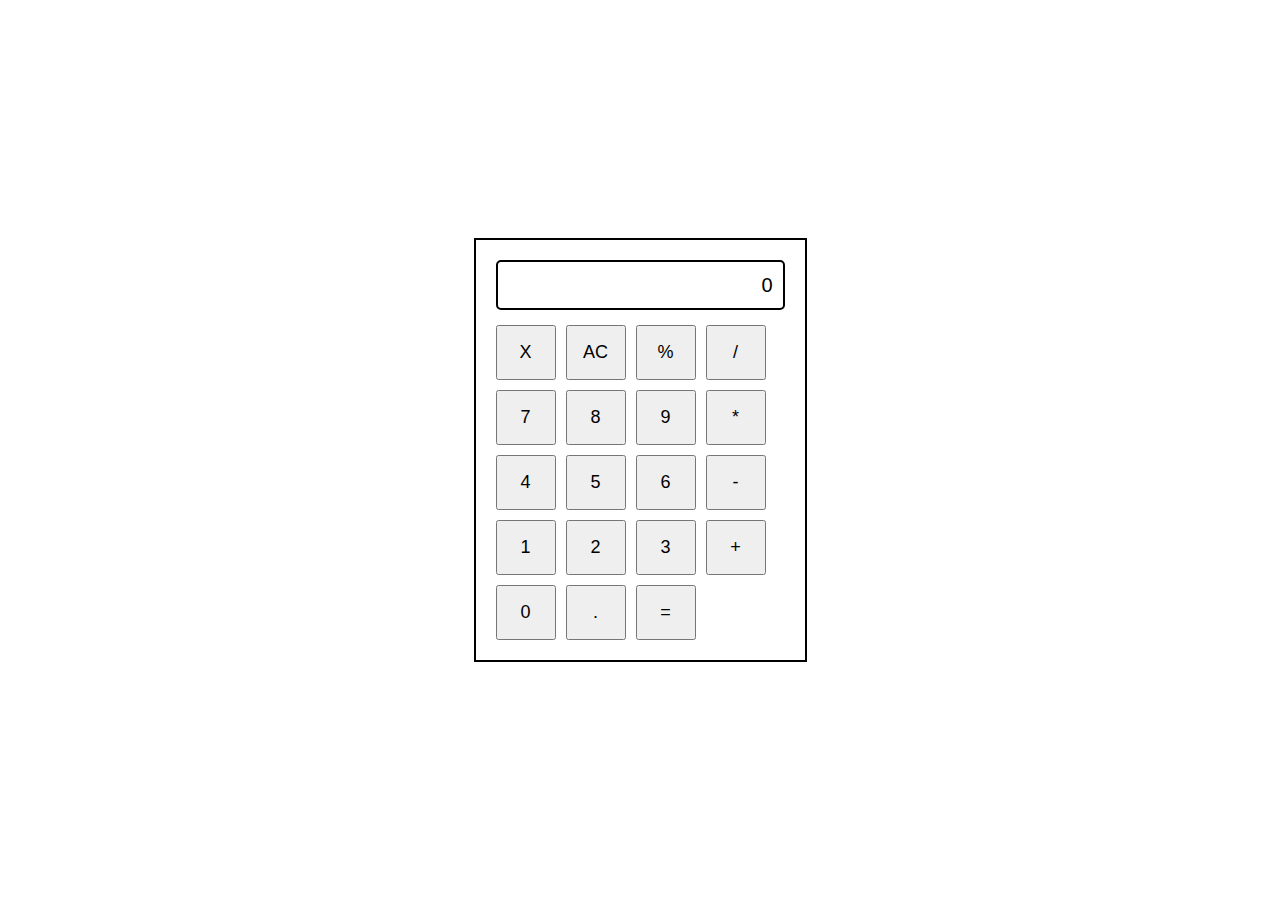
<file: calculator/index.html>
<!DOCTYPE html>
<html lang="en">
<head>
    <meta charset="UTF-8">
    <meta name="viewport" content="width=device-width, initial-scale=1.0">
    <link rel="stylesheet" href="style.css">
    <title>Calculator</title>
</head>
<body>
    <div class="maincontainer">
        <div class="inputField">
            <input id="inputBox" type="text" readonly value="0">
        </div>
        <div class="secondarycontainer">
            <button class="btn">X</button>
            <button class="btn">AC</button>
            <button class="btn">%</button>
            <button class="btn">/</button>
            <button class="btn">7</button>
            <button class="btn">8</button>
            <button class="btn">9</button>
            <button class="btn">*</button>
            <button class="btn">4</button>
            <button class="btn">5</button>
            <button class="btn">6</button>
            <button class="btn">-</button>
            <button class="btn">1</button>
            <button class="btn">2</button>
            <button class="btn">3</button>
            <button class="btn">+</button>
            <button class="btn">0</button>
            <button class="btn">.</button>
            <button class="btn">=</button>
        </div>
    </div>
    <script src="script.js"></script>
</body>
</html>
</file>
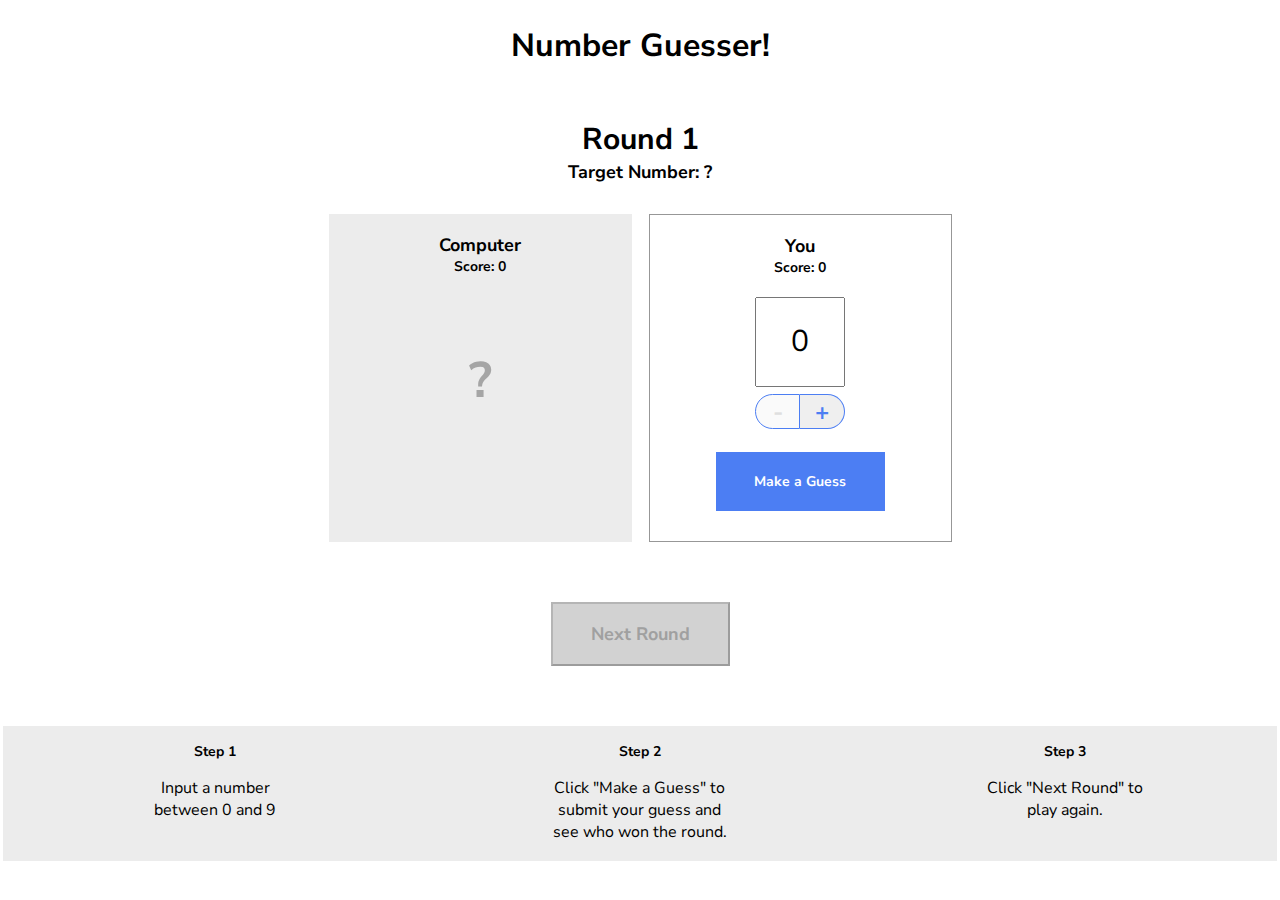
<file: number-guesser-starting/index.html>
<!doctype html>

<html>
  <head>
    <title>Number Guesser</title>
    <link href="https://fonts.googleapis.com/css?family=Nunito+Sans:400,700" rel="stylesheet">
    <link rel="stylesheet" href="./style.css">
  </head>
  <body>
    <div class="game-container">
      <header>
        <h1>Number Guesser!</h1>
      </header>
      
      <div class="rounds">
        <p class="round-label">Round <span id="round-number">1</span></p>
        <p class="guess-label">Target Number: <span id="target-number">?</span></p>
      </div>

      <div class="guessing-area">
        <div class="guess computer-guess">
          <div class="guess-title">
            <p class="guess-label">Computer</p>
            <p class="score-label">Score: <span id="computer-score">0</span></p>
          </div>
          <p id="computer-guess">?</p>
          <p class="winning-text" id="computer-wins"></p>
        </div>
        <div class="guess human-guess">
          <div class="guess-title">
            <p class="guess-label">You</p>
            <p class="score-label">Score: <span id="human-score">0</span></p>
          </div>
          <input type="number" id="human-guess" min=0 max=9 value=0>
          <div class="number-controls">
            <button class="number-control left" id="subtract" disabled>-</button>
            <button class="number-control right" id="add">+</button>
          </div>
          <button class="button" id="guess">Make a Guess</button>
        </div>
      </div>

      <div class="next-round-container">
        <button class="button" id="next-round" disabled>Next Round</button>
      </div>

    </div>
    
    <div class="instructions">
      <div class="instruction">
        <h3>Step 1</h3>
        <p>Input a number between 0 and 9</p>
      </div>
      <div class="instruction">
        <h3>Step 2</h3>
        <p>Click "Make a Guess" to submit your guess and see who won the round.</p>
      </div>
      <div class="instruction">
        <h3>Step 3</h3>
        <p>Click "Next Round" to play again.</p>
      </div>
    </div>

    <script src="./script.js"></script>
    <script src="./game.js"></script>
  </body>
</html>
</file>
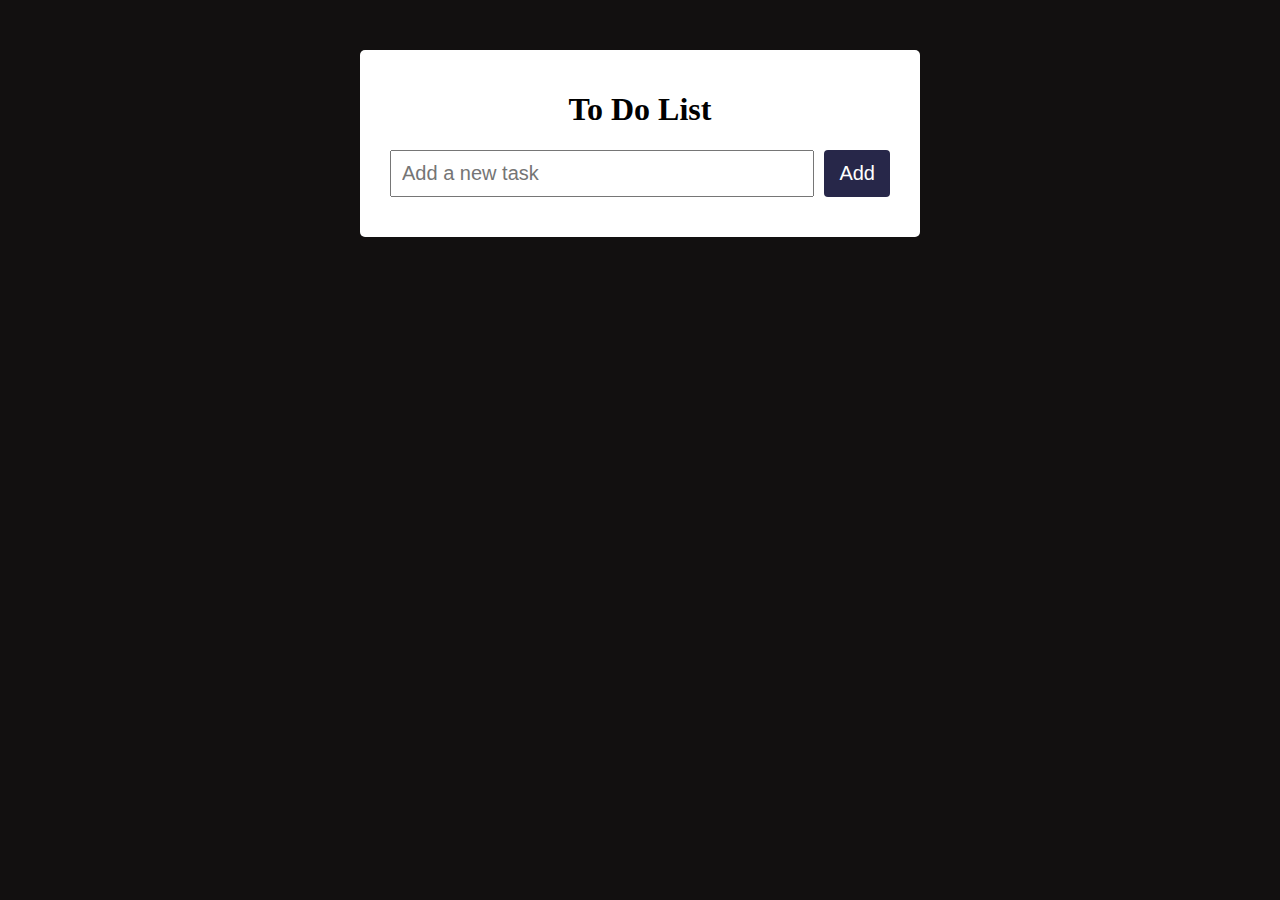
<file: to-do-list/index.html>
<!DOCTYPE html>
<html lang="en">
<head>
    <meta charset="UTF-8">
    <meta name="viewport" content="width=device-width, initial-scale=1.0">
    <link rel="stylesheet" href="style.css">
    <title>To Do List</title>
</head>
<body>
    <div id="taskPage">
        <h1>To Do List</h1>
        <div class="inputTask">
            <input type="text" id="task" name="task" placeholder="Add a new task">
            <input type="button" id="addTask" name="addTask" value="Add" onclick="addTask()">
        </div>
        <ul></ul>
    </div>
    <script src="./script.js"></script>
</body>
</html>
</file>
<file: calculator/style.css>
.maincontainer {
    border: solid black;
    border-width: 2px;
    padding: 20px;
    display: inline-block;
}

.inputField {
    margin-bottom: 15px;
}

.inputField input {
    width: 100%;
    height: 50px;
    font-size: 20px;
    text-align: right;
    padding: 10px;
    border: 2px solid black;
    border-radius: 5px;
    box-sizing: border-box; /*prevent overflow*/
}

.secondarycontainer {
    display: grid;
    grid-template-columns: repeat(4, 60px);
    gap: 10px;
}

.btn {
    padding: 15px;
    font-size: 18px;
    cursor: pointer;
}

body {
    display: flex;
    justify-content: center;
    align-items: center;
    height: 100vh;
    margin: 0;
}
</file>
<file: number-guesser-starting/style.css>
* {
  font-family: 'Nunito Sans';
  box-sizing: border-box;
}

body {
  margin: 0 auto;
  padding: 3px;
  background-color: #fff;
}

.game-container {
  max-width: 640px;
  margin: 0 auto;
  text-align: center;
}

header {
  display: flex;
  justify-content: center
}

.rounds {
  display: flex;
  flex-direction: column;
  align-items: center;
  margin-bottom: 30px;
}

.round-label {
  font-size: 30px;
  font-weight: 700;
  margin-bottom: 0px;
}

.guess {
  min-width: 303px;
  height: 328px;
  display: flex;
  flex-direction: column;
  align-items: center;
  padding: 19px;
}

.guessing-area {
  display: flex;
  justify-content: space-around;
  align-items: flex-start;
  margin-bottom: 60px;
}

.guess-title {
  display: flex;
  flex-direction: column;
  align-items: center;
  justify-content: flex-start;
  margin-bottom: 20px;
}

.guess-label {
  font-size: 18px;
  font-weight: 700;
  margin: 0;
}

.score-label {
  font-size: 14px;
  font-weight: 700;
  margin: 0;
}

.target-guess {
  display: flex;
  flex-direction: column;
  align-items: center;
  justify-content: flex-start;
}

.computer-guess {
  background-color: #ececec;
}

#computer-guess {
  font-size: 50px;
  font-weight: 700;
  color: #a5a5a5;
}

.human-guess {
  border: 1px solid #979797;
}

.guess input {
  height: 90px;
  width: 90px;
  font-size: 30px;
  text-align: center;
  margin: 0 auto;
  margin-bottom: 7px;
}

.number-controls {
  font-size: 0;
  margin-bottom: 23px;
}

.number-control {
  border: solid 1px #4c7ef3;
  display: inline-block;
  width: 45px;
  height: 35px;
  font-size: 24px;
  font-weight: 700;
  color: #4c7ef3;
  cursor: pointer;
}

.number-controls button[disabled] {
  color: #dfdfdf;
  cursor: default;
}

.left {
  border-top-left-radius: 22.5px;
  border-bottom-left-radius: 22.5px;
}

.right {
  border-top-right-radius: 22.5px;
  border-bottom-right-radius: 22.5px;
  border-left-width: 0px;
}

.controls {
  display: flex;
  justify-content: space-around;
}

.button {
  background-color: #4c7ef3;
  color: #fff;
  cursor: pointer;
}

#guess {
  padding: 20px;
  width: 169px;
  height: 59px;
  border: none;
  font-weight: 700;
  font-size: 14px;
}

input[type=number]::-webkit-inner-spin-button {
  -webkit-appearance: none;
}

#next-round {
  width: 179px;
  height: 64px;
  font-size: 18px;
  font-weight: bold;
  margin-left: auto;
  margin-right: auto;
  margin-bottom: 60px;
}
  
.button[disabled] {
  background-color: #d2d2d2;
  color: #a0a0a0;
  cursor: default;
}

.instructions {
  background-color: #ececec;
  width: 100%;
  display: flex;
  justify-content: space-around;
}

.instruction {
  width: 180px;
  padding: 2px;
  text-align: center;
}

.instructions h3 {
  font-size: 14px;
}


.winning-text, .winning-text[disabled] {
  color: #ec3636;
  font-weight: 700;
}
</file>
<file: to-do-list/style.css>
/* global styles */
body {
    font-family: Segoe UI;
    background: rgb(18, 16, 16);
    display: flex; /*center horizontally*/
    justify-content: center;
    margin-top: 50px;
}

h1 {
    text-align: center;
}

/* taskPage */
#taskPage {
    background: white;
    padding: 20px 30px; /*20 top/bottom and 30 on left/right*/
    border-radius: 5px;
    width: 100%;
    max-width: 500px;
}

/* inputTask */
.inputTask {
    display: flex;
    margin-bottom: 20px;
}

/* input and button */
#task {
    flex: 1;
    padding: 10px;
    font-size: 20px;
}

#addTask {
    padding: 10px 15px;
    font-size: 20px;
    margin-left: 10px;
    background: rgb(39, 39, 73);
    color: white;
    border: none;
    cursor: pointer;
    border-radius: 4px;
}

/* task list */
ul {
    list-style: none;
    padding: 0;
}

li {
    padding: 10px;
    background: gray;
    margin-bottom: 10px;
    display: flex;
    justify-content: space-between;
    align-items: center;
    border-radius: 4px;
}
</file>
